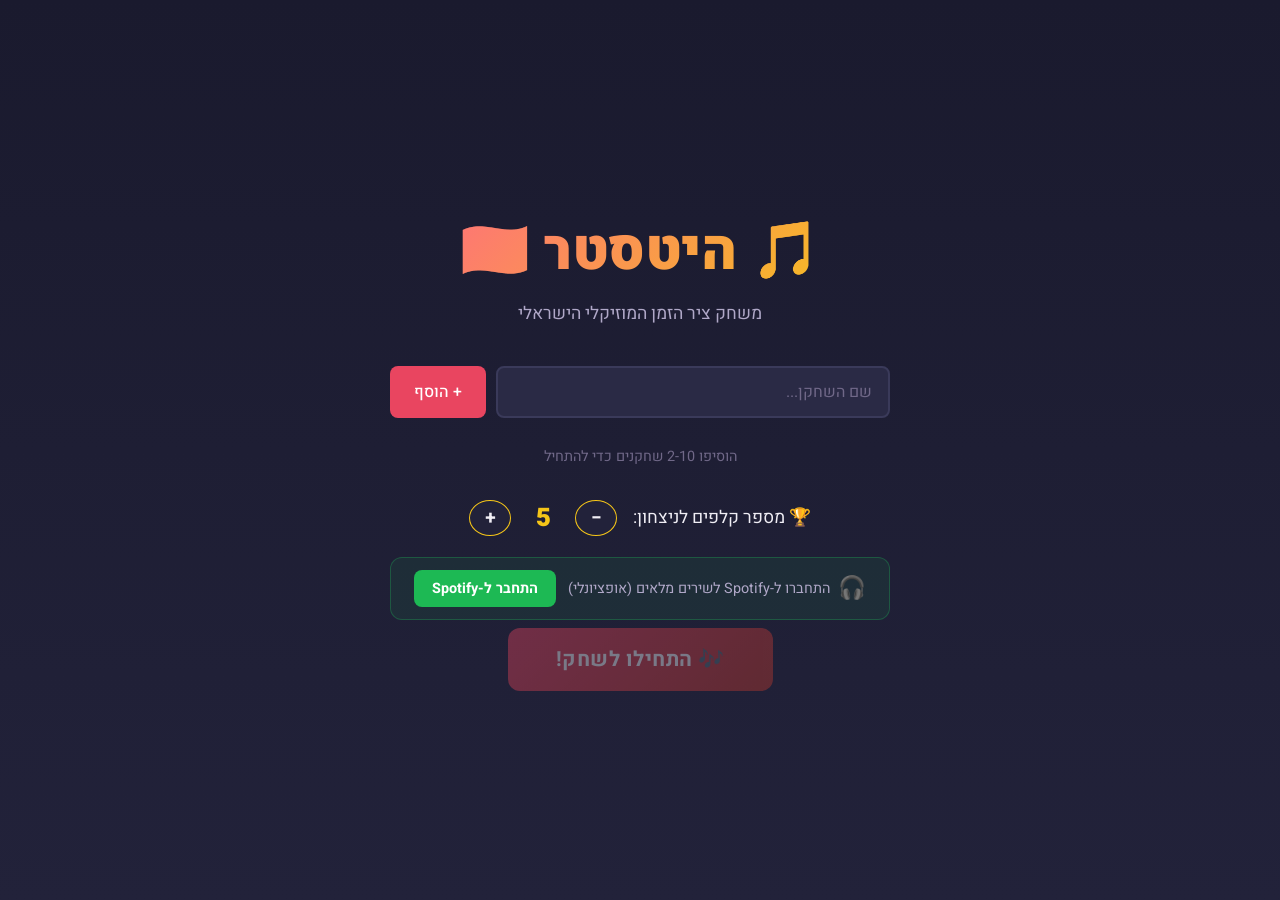
<file: index.html>
<!DOCTYPE html>
<html lang="he" dir="rtl">
<head>
    <meta charset="UTF-8">
    <meta name="viewport" content="width=device-width, initial-scale=1.0">
    <title>Hitster - היטסטר ישראלי</title>
    <link rel="preconnect" href="https://fonts.googleapis.com">
    <link rel="preconnect" href="https://fonts.gstatic.com" crossorigin>
    <link href="https://fonts.googleapis.com/css2?family=Heebo:wght@300;400;500;700;900&display=swap" rel="stylesheet">
    <link rel="stylesheet" href="style.css?v=6">
</head>
<body>
    <!-- Setup Screen -->
    <div id="setup-screen" class="screen active">
        <div class="setup-container">
            <h1 class="game-title">🎵 היטסטר 🇮🇱</h1>
            <p class="game-subtitle">משחק ציר הזמן המוזיקלי הישראלי</p>

            <div class="player-input-section">
                <div class="input-row">
                    <input type="text" id="player-name-input" placeholder="שם השחקן..." maxlength="20" autocomplete="off">
                    <button id="add-player-btn" class="btn btn-add">+ הוסף</button>
                </div>
                <div id="player-list" class="player-list"></div>
                <p class="player-count-hint" id="player-count-hint">הוסיפו 2-10 שחקנים כדי להתחיל</p>
            </div>

            <div class="cards-to-win-setting">
                <label for="cards-to-win-input">🏆 מספר קלפים לניצחון:</label>
                <div class="cards-to-win-control">
                    <button class="btn btn-small" onclick="app.adjustCardsToWin(-1)">−</button>
                    <span id="cards-to-win-value" class="cards-to-win-value">5</span>
                    <button class="btn btn-small" onclick="app.adjustCardsToWin(1)">+</button>
                </div>
            </div>

            <div class="spotify-login-section">
                <div class="spotify-login-info">
                    <span class="spotify-logo">🎧</span>
                    <span class="spotify-login-text" id="spotify-login-text">התחברו ל-Spotify לשירים מלאים (אופציונלי)</span>
                </div>
                <button class="btn btn-spotify-login" id="spotify-login-btn" onclick="app.openSpotifyLogin()">התחבר ל-Spotify</button>
            </div>

            <button id="start-game-btn" class="btn btn-start" disabled>🎶 התחילו לשחק!</button>
        </div>
    </div>

    <!-- Game Screen -->
    <div id="game-screen" class="screen">
        <!-- Top Bar -->
        <div class="top-bar">
            <div class="round-info">סיבוב <span id="round-number">1</span></div>
            <div class="current-player-label">תור של: <span id="current-player-name" class="highlight-name"></span></div>
            <div class="cards-to-win">🏆 יעד: <span id="cards-to-win-display">5</span> קלפים</div>
        </div>

        <!-- Main Game Area -->
        <div class="game-main">
            <!-- Left: Scoreboard -->
            <div class="scoreboard-panel">
                <h3>🏅 טבלת ניקוד</h3>
                <div id="scoreboard"></div>
            </div>

            <!-- Center: Game Play Area -->
            <div class="play-area">
                <!-- Spotify Player with Overlay -->
                <div class="player-section">
                    <div class="player-wrapper" id="spotify-container">
                        <div id="spotify-embed"></div>
                        <div class="player-overlay" id="player-overlay">
                            <button class="btn btn-play-overlay" onclick="app.playFromOverlay()">▶ נגן שיר</button>
                        </div>
                    </div>
                    <div class="song-info hidden" id="song-info"></div>
                </div>

                <!-- Timeline -->
                <div class="timeline-section">
                    <h3 id="timeline-title">ציר הזמן של <span id="timeline-player-name"></span></h3>
                    <div class="timeline-container" id="timeline-container">
                        <div class="timeline-line"></div>
                        <div class="timeline-cards" id="timeline-cards"></div>
                    </div>
                    <div class="placement-hint" id="placement-hint">בחרו מיקום על ציר הזמן למקם את הקלף</div>
                </div>

                <!-- Action Buttons -->
                <div class="action-buttons" id="action-buttons">
                    <div class="reveal-action">
                        <button class="btn btn-reveal-overlay" onclick="app.toggleOverlay()">👁️ חשוף שם השיר</button>
                    </div>
                    <div class="primary-actions">
                        <button class="btn btn-correct" onclick="app.markCorrect()">✅ נכון!</button>
                        <button class="btn btn-wrong" onclick="app.markWrong()">❌ לא נכון</button>
                    </div>
                    <div class="secondary-actions">
                        <button class="btn btn-token" onclick="app.earnToken()" id="earn-token-btn">🎤 מכיר את השיר (+1 טוקן)</button>
                        <button class="btn btn-token-action" onclick="app.skipSong()" id="skip-btn">⏭️ דלג (1 טוקן)</button>
                        <button class="btn btn-token-action" onclick="app.tradeTokens()" id="trade-btn">🔄 החלף 3 טוקנים בקלף חינם</button>
                    </div>
                    <div class="next-turn-row">
                        <button class="btn btn-next" onclick="app.nextTurn()">➡️ תור הבא</button>
                    </div>
                </div>
            </div>
        </div>
    </div>

    <!-- Winner Overlay (floats on top of game screen) -->
    <div id="winner-overlay" class="winner-overlay hidden">
        <div class="winner-container">
            <div class="confetti" id="confetti"></div>
            <h1 class="winner-title">🏆 יש לנו מנצח! 🏆</h1>
            <div class="winner-name" id="winner-name"></div>
            <div class="winner-subtitle">היטסטר הרשמי של הערב!</div>

            <div class="final-scoreboard" id="final-scoreboard"></div>

            <button class="btn btn-start" onclick="app.resetGame()">🔄 שחקו שוב</button>
        </div>
    </div>

    <script src="https://open.spotify.com/embed/iframe-api/v1"></script>
    <script src="songs.js"></script>
    <script src="app.js"></script>
</body>
</html>
</file>
<file: style.css>
/* === Base Reset & Theme === */
* {
    margin: 0;
    padding: 0;
    box-sizing: border-box;
}

:root {
    --bg-primary: #1a1a2e;
    --bg-secondary: #22223a;
    --bg-card: #2a2a45;
    --bg-hover: #33335a;
    --accent: #e94560;
    --accent-light: #ff6b81;
    --gold: #f5c518;
    --green: #2ecc71;
    --red: #e74c3c;
    --text-primary: #f0eef5;
    --text-secondary: #b0a8c8;
    --text-muted: #706888;
    --border: #3a3a5a;
    --shadow: rgba(0, 0, 0, 0.4);
    --radius: 12px;
    --radius-sm: 8px;
}

body {
    font-family: 'Heebo', sans-serif;
    background: var(--bg-primary);
    color: var(--text-primary);
    min-height: 100vh;
    direction: rtl;
    overflow-x: hidden;
    position: relative;
}


/* === Screens === */
.screen {
    display: none;
    min-height: 100vh;
    position: relative;
    z-index: 1;
}
.screen.active {
    display: flex;
}

/* === Buttons === */
.btn {
    font-family: 'Heebo', sans-serif;
    font-size: 1rem;
    font-weight: 500;
    padding: 10px 20px;
    border: none;
    border-radius: var(--radius-sm);
    cursor: pointer;
    transition: all 0.2s ease;
}
.btn:hover {
    transform: translateY(-1px);
    filter: brightness(1.1);
}
.btn:active {
    transform: translateY(0);
}
.btn:disabled {
    opacity: 0.4;
    cursor: not-allowed;
    transform: none;
}

.btn-add {
    background: var(--accent);
    color: white;
    padding: 10px 24px;
}
/* Cards to win setting */
.cards-to-win-setting {
    display: flex;
    align-items: center;
    justify-content: center;
    gap: 16px;
    margin: 16px 0;
    font-size: 1.1rem;
    color: var(--text-primary);
}
.cards-to-win-control {
    display: flex;
    align-items: center;
    gap: 12px;
}
.cards-to-win-value {
    font-size: 1.6rem;
    font-weight: 900;
    color: var(--gold);
    min-width: 40px;
    text-align: center;
}

/* Spotify Login Section */
.spotify-login-section {
    display: flex;
    align-items: center;
    justify-content: center;
    gap: 12px;
    margin: 20px 0 8px;
    padding: 12px 20px;
    background: rgba(30, 215, 96, 0.08);
    border: 1px solid rgba(30, 215, 96, 0.25);
    border-radius: var(--radius);
}
.spotify-login-info {
    display: flex;
    align-items: center;
    gap: 8px;
}
.spotify-logo {
    font-size: 1.4rem;
}
.spotify-login-text {
    font-size: 0.9rem;
    color: var(--text-secondary);
}
.btn-spotify-login {
    background: #1DB954;
    color: #fff;
    border: none;
    padding: 8px 18px;
    border-radius: var(--radius-sm);
    font-weight: 700;
    font-size: 0.9rem;
    cursor: pointer;
    transition: background 0.2s;
    white-space: nowrap;
}
.btn-spotify-login:hover {
    background: #1ed760;
}
.btn-spotify-connected {
    background: rgba(30, 215, 96, 0.2);
    color: #1DB954;
    cursor: default;
}
.btn-spotify-connected:hover {
    background: rgba(30, 215, 96, 0.2);
}
.btn-small {
    background: var(--bg-secondary);
    color: var(--text-primary);
    border: 1px solid var(--gold);
    border-radius: 50%;
    width: 36px;
    height: 36px;
    font-size: 1.2rem;
    font-weight: 700;
    cursor: pointer;
    display: flex;
    align-items: center;
    justify-content: center;
}
.btn-small:hover {
    background: var(--gold);
    color: var(--bg-primary);
}

.btn-start {
    background: linear-gradient(135deg, var(--accent), #c0392b);
    color: white;
    font-size: 1.3rem;
    font-weight: 700;
    padding: 16px 48px;
    border-radius: var(--radius);
    letter-spacing: 0.5px;
}
.btn-correct {
    background: var(--green);
    color: white;
    font-size: 1.1rem;
    padding: 12px 32px;
}
.btn-wrong {
    background: var(--red);
    color: white;
    font-size: 1.1rem;
    padding: 12px 32px;
}
.btn-token {
    background: var(--gold);
    color: #1a1a2e;
    font-weight: 700;
}
.btn-reveal {
    background: var(--bg-hover);
    color: var(--text-primary);
    border: 1px solid var(--border);
}
.btn-token-action {
    background: var(--bg-card);
    color: var(--text-primary);
    border: 1px solid var(--border);
    font-size: 0.9rem;
}
.btn-token-action:disabled {
    opacity: 0.3;
}
.btn-next {
    background: var(--accent);
    color: white;
    font-size: 1.1rem;
    padding: 12px 36px;
}

/* === Setup Screen === */
#setup-screen {
    justify-content: center;
    align-items: center;
    background: linear-gradient(180deg, var(--bg-primary) 0%, var(--bg-secondary) 100%);
}

.setup-container {
    text-align: center;
    max-width: 500px;
    width: 90%;
}

.game-title {
    font-size: 3.5rem;
    font-weight: 900;
    background: linear-gradient(135deg, var(--accent-light), var(--gold));
    -webkit-background-clip: text;
    -webkit-text-fill-color: transparent;
    background-clip: text;
    margin-bottom: 8px;
}

.game-subtitle {
    color: var(--text-secondary);
    font-size: 1.1rem;
    margin-bottom: 40px;
}

.player-input-section {
    margin-bottom: 32px;
}

.input-row {
    display: flex;
    gap: 10px;
    margin-bottom: 16px;
}

.input-row input {
    flex: 1;
    padding: 12px 16px;
    background: var(--bg-card);
    border: 2px solid var(--border);
    border-radius: var(--radius-sm);
    color: var(--text-primary);
    font-family: 'Heebo', sans-serif;
    font-size: 1rem;
    outline: none;
    transition: border-color 0.2s;
}
.input-row input:focus {
    border-color: var(--accent);
}
.input-row input::placeholder {
    color: var(--text-muted);
}

.player-list {
    display: flex;
    flex-direction: column;
    gap: 8px;
    margin-bottom: 12px;
}

.player-item {
    display: flex;
    justify-content: space-between;
    align-items: center;
    padding: 10px 16px;
    background: var(--bg-card);
    border-radius: var(--radius-sm);
    border-right: 4px solid;
    animation: slideIn 0.2s ease;
}

@keyframes slideIn {
    from { opacity: 0; transform: translateX(20px); }
    to { opacity: 1; transform: translateX(0); }
}

.player-item .player-item-name {
    font-weight: 500;
    font-size: 1.05rem;
}

.player-item .remove-btn {
    background: none;
    border: none;
    color: var(--text-muted);
    font-size: 1.2rem;
    cursor: pointer;
    padding: 4px 8px;
    border-radius: 4px;
    transition: all 0.2s;
}
.player-item .remove-btn:hover {
    color: var(--red);
    background: rgba(231, 76, 60, 0.15);
}

.player-count-hint {
    color: var(--text-muted);
    font-size: 0.9rem;
}

/* Player colors */
.player-color-0 { border-color: #e94560; }
.player-color-1 { border-color: #3498db; }
.player-color-2 { border-color: #2ecc71; }
.player-color-3 { border-color: #f39c12; }
.player-color-4 { border-color: #9b59b6; }
.player-color-5 { border-color: #1abc9c; }
.player-color-6 { border-color: #e67e22; }
.player-color-7 { border-color: #e84393; }
.player-color-8 { border-color: #00cec9; }
.player-color-9 { border-color: #fd79a8; }

/* === Game Screen === */
#game-screen {
    flex-direction: column;
    height: 100vh;
    overflow: hidden;
}

.top-bar {
    display: flex;
    justify-content: space-between;
    align-items: center;
    padding: 12px 24px;
    background: var(--bg-secondary);
    border-bottom: 1px solid var(--border);
    font-size: 1.05rem;
}
.top-bar .highlight-name {
    color: var(--accent-light);
    font-weight: 700;
    font-size: 1.2rem;
}
.cards-to-win {
    color: var(--gold);
    font-weight: 500;
}

.game-main {
    display: flex;
    flex: 1;
    overflow: hidden;
    min-height: 0;
}

/* Scoreboard Panel */
.scoreboard-panel {
    width: 220px;
    min-width: 220px;
    padding: 20px;
    background: var(--bg-secondary);
    border-left: 1px solid var(--border);
    overflow-y: auto;
}
.scoreboard-panel h3 {
    margin-bottom: 10px;
    font-size: 1.1rem;
    color: var(--text-secondary);
}

.score-item {
    display: flex;
    align-items: center;
    gap: 8px;
    padding: 8px 10px;
    margin-bottom: 6px;
    border-radius: var(--radius-sm);
    background: var(--bg-card);
    font-size: 1rem;
    transition: all 0.2s;
    border-right: 4px solid transparent;
}
.score-item.active-player {
    background: var(--bg-hover);
    border-right-color: var(--accent);
}

.score-item .score-name {
    flex: 1;
    font-weight: 600;
    white-space: nowrap;
    overflow: hidden;
    text-overflow: ellipsis;
}
.score-item .score-cards {
    color: var(--gold);
    font-weight: 700;
    font-size: 1.3rem;
    min-width: 30px;
    text-align: center;
}
.score-item .score-tokens {
    color: var(--text-muted);
    font-size: 1rem;
    min-width: 36px;
    text-align: center;
}

/* Play Area */
.play-area {
    flex: 1;
    display: flex;
    flex-direction: column;
    padding: 10px 24px;
    gap: 10px;
    overflow: hidden;
}

/* YouTube Player Section */
.player-section {
    width: 100%;
    max-width: 800px;
    margin: 0 auto;
    flex-shrink: 0;
}

.player-wrapper {
    position: relative;
    border-radius: var(--radius);
    overflow: hidden;
    background: #282828;
    min-height: 80px;
}

#spotify-embed iframe {
    display: block;
    border: none;
}

.player-overlay {
    position: absolute;
    top: 0;
    left: 0;
    right: 0;
    bottom: 0;
    background: linear-gradient(135deg, var(--bg-secondary), var(--bg-card));
    display: flex;
    flex-direction: row;
    justify-content: center;
    align-items: center;
    gap: 20px;
    z-index: 10;
    transition: opacity 0.3s ease;
}
.player-overlay.hidden {
    opacity: 0;
    pointer-events: none;
}
.btn-play-overlay {
    background: var(--green);
    color: white;
    font-size: 2.2rem;
    font-weight: 700;
    padding: 20px 50px;
    border: none;
    border-radius: var(--radius-sm);
    cursor: pointer;
    font-family: 'Heebo', sans-serif;
    transition: all 0.2s;
}
.btn-play-overlay:hover {
    filter: brightness(1.15);
    transform: translateY(-2px);
}
.btn-reveal-overlay {
    background: var(--bg-hover);
    color: var(--text-secondary);
    font-size: 1.7rem;
    padding: 18px 32px;
    border: 1px solid var(--border);
    border-radius: var(--radius-sm);
    cursor: pointer;
    font-family: 'Heebo', sans-serif;
    transition: all 0.2s;
}
.btn-reveal-overlay:hover {
    color: var(--text-primary);
    border-color: var(--accent);
}

/* Song Info (shown on reveal) */
.song-info {
    display: flex;
    align-items: center;
    justify-content: center;
    gap: 16px;
    padding: 12px 16px;
    background: var(--bg-secondary);
    border: 1px solid var(--accent);
    border-radius: var(--radius-sm);
    margin-top: 8px;
}
.song-info.hidden {
    display: none;
}
.song-info-year {
    font-size: 1.4rem;
    font-weight: 900;
    color: var(--gold);
}
.song-info-title {
    font-size: 1.1rem;
    font-weight: 700;
    color: var(--text-primary);
}
.song-info-artist {
    font-size: 0.95rem;
    color: var(--text-secondary);
}

/* Timeline Section */
.timeline-section {
    width: 100%;
    flex: 1;
    display: flex;
    flex-direction: column;
    min-height: 0;
}
.timeline-section h3 {
    margin-bottom: 6px;
    font-size: 1.5rem;
    color: var(--text-secondary);
    flex-shrink: 0;
    text-align: center;
}

.timeline-container {
    position: relative;
    flex: 1;
    padding: 10px 10px;
    background: var(--bg-secondary);
    border-radius: var(--radius);
    border: 1px solid var(--border);
    overflow: hidden;
    min-height: 0;
}

.timeline-line {
    display: none;
}

.timeline-cards {
    display: flex;
    flex-wrap: wrap-reverse;
    align-items: flex-start;
    align-content: center;
    justify-content: center;
    gap: 6px;
    height: 100%;
    position: relative;
    z-index: 1;
    padding: 0 4px;
    direction: rtl;
}

/* Real playing card style */
.timeline-card {
    flex-shrink: 0;
    width: 180px;
    height: 240px;
    text-align: center;
    animation: cardAppear 0.4s ease;
    direction: rtl;
    position: relative;
    perspective: 600px;
}

/* 3D Flip Card */
.flip-card-inner {
    width: 100%;
    height: 100%;
    position: relative;
    transition: transform 0.6s ease;
    transform-style: preserve-3d;
}
.flip-card:hover .flip-card-inner {
    transform: rotateY(180deg);
}
.flip-card-front,
.flip-card-back {
    position: absolute;
    width: 100%;
    height: 100%;
    backface-visibility: hidden;
    -webkit-backface-visibility: hidden;
    border-radius: 12px;
    border: 2px solid var(--gold);
    box-shadow: 0 4px 16px var(--shadow), inset 0 1px 0 rgba(255, 215, 0, 0.15);
    overflow: hidden;
}
.flip-card-front {
    background: linear-gradient(145deg, #1e1e3a, #16162b);
}
.flip-card-front::before {
    content: '';
    position: absolute;
    inset: 5px;
    border: 1px solid rgba(255, 215, 0, 0.2);
    border-radius: 9px;
    pointer-events: none;
}
.flip-card-back {
    transform: rotateY(180deg);
    background-size: cover;
    background-position: center;
    background-color: #1a1a2e;
}
.flip-back-overlay {
    width: 100%;
    height: 100%;
    background: linear-gradient(to top, rgba(0,0,0,0.85) 0%, rgba(0,0,0,0.3) 50%, rgba(0,0,0,0.1) 100%);
    display: flex;
    flex-direction: column;
    justify-content: flex-end;
    align-items: center;
    padding: 12px 8px;
    direction: rtl;
}
.flip-back-artist {
    font-size: 1.1rem;
    font-weight: 700;
    color: var(--gold);
    text-shadow: 0 2px 8px rgba(0,0,0,0.8);
}
.flip-back-title {
    font-size: 0.85rem;
    color: var(--text-primary);
    text-shadow: 0 1px 4px rgba(0,0,0,0.8);
    margin-top: 2px;
}
.flip-back-year {
    font-size: 1.4rem;
    font-weight: 900;
    color: var(--gold);
    text-shadow: 0 2px 8px rgba(0,0,0,0.8);
    margin-top: 4px;
}

.card-inner {
    display: flex;
    flex-direction: column;
    height: 100%;
    padding: 6px 8px;
    position: relative;
}

.card-corner {
    font-size: 1rem;
    font-weight: 700;
    color: var(--gold);
    opacity: 0.7;
    line-height: 1;
}
.card-corner-top {
    text-align: left;
}
.card-corner-bottom {
    text-align: right;
    transform: rotate(180deg);
}

.card-center {
    flex: 1;
    display: flex;
    flex-direction: column;
    align-items: center;
    justify-content: center;
    gap: 1px;
}

.card-icon {
    font-size: 2rem;
    color: var(--gold);
    text-shadow: 0 0 12px rgba(255, 215, 0, 0.4);
    margin-bottom: 2px;
}

@keyframes cardAppear {
    from { opacity: 0; transform: scale(0.7) rotateY(20deg); }
    to { opacity: 1; transform: scale(1) rotateY(0deg); }
}

.timeline-card .card-year {
    font-size: 2rem;
    font-weight: 900;
    color: var(--gold);
    text-shadow: 0 0 10px rgba(240, 208, 112, 0.2);
    margin-bottom: 2px;
}
.timeline-card .card-title {
    font-weight: 600;
    font-size: 0.95rem;
    color: var(--text-primary);
    white-space: nowrap;
    overflow: hidden;
    text-overflow: ellipsis;
    max-width: 155px;
}
.timeline-card .card-artist {
    color: var(--text-secondary);
    font-size: 0.85rem;
    white-space: nowrap;
    overflow: hidden;
    text-overflow: ellipsis;
    max-width: 155px;
}

/* Placement slots */
.placement-slot {
    flex-shrink: 0;
    width: 105px;
    height: 240px;
    border: 2px dashed var(--gold);
    border-radius: 10px;
    display: flex;
    justify-content: center;
    align-items: center;
    cursor: pointer;
    transition: all 0.2s;
    background: rgba(245, 197, 24, 0.05);
}
.placement-slot:hover {
    background: rgba(245, 197, 24, 0.15);
    border-color: var(--accent-light);
    transform: scale(1.03);
}
.placement-slot.selected {
    background: rgba(245, 197, 24, 0.2);
    border-color: var(--gold);
    border-style: solid;
    box-shadow: 0 0 12px rgba(245, 197, 24, 0.3);
}
.placement-slot .slot-label {
    color: var(--gold);
    font-size: 0.9rem;
    font-weight: 500;
    text-align: center;
    direction: ltr;
}

.placement-hint {
    text-align: center;
    color: var(--text-muted);
    font-size: 0.8rem;
    margin-top: 4px;
    flex-shrink: 0;
}

/* Action Buttons */
.action-buttons {
    display: flex;
    flex-direction: column;
    align-items: center;
    gap: 6px;
    flex-shrink: 0;
}
.reveal-action {
    display: flex;
    justify-content: center;
}
.reveal-action .btn-reveal-overlay {
    font-size: 1.2rem;
    padding: 10px 28px;
}
.primary-actions {
    display: flex;
    gap: 12px;
}
.secondary-actions {
    display: flex;
    gap: 10px;
    flex-wrap: wrap;
    justify-content: center;
}
.next-turn-row {
    display: flex;
    justify-content: center;
}

/* === Winner Overlay === */
.winner-overlay {
    position: fixed;
    top: 0;
    left: 0;
    right: 0;
    bottom: 0;
    background: rgba(10, 10, 25, 0.35);
    backdrop-filter: blur(4px);
    display: flex;
    justify-content: center;
    align-items: center;
    z-index: 1000;
    text-align: center;
    animation: overlayFadeIn 0.5s ease;
}
.winner-overlay.hidden {
    display: none;
}
@keyframes overlayFadeIn {
    from { opacity: 0; }
    to { opacity: 1; }
}

.winner-container {
    position: relative;
    background: linear-gradient(145deg, rgba(30, 30, 58, 0.95), rgba(22, 22, 43, 0.95));
    border: 2px solid var(--gold);
    border-radius: 20px;
    padding: 40px 50px;
    box-shadow: 0 20px 60px rgba(0, 0, 0, 0.6), 0 0 40px rgba(245, 197, 24, 0.15);
    max-width: 500px;
    width: 90%;
}

.winner-title {
    font-size: 2.8rem;
    font-weight: 900;
    color: var(--gold);
    margin-bottom: 16px;
    animation: pulse 2s ease-in-out infinite;
}

@keyframes pulse {
    0%, 100% { transform: scale(1); }
    50% { transform: scale(1.05); }
}

.winner-name {
    font-size: 2.2rem;
    font-weight: 700;
    color: var(--accent-light);
    margin-bottom: 8px;
}

.winner-subtitle {
    color: var(--text-secondary);
    font-size: 1.1rem;
    margin-bottom: 32px;
}

.final-scoreboard {
    max-width: 400px;
    margin: 0 auto 32px;
    text-align: right;
}

.final-score-item {
    display: flex;
    justify-content: space-between;
    align-items: center;
    padding: 10px 16px;
    margin-bottom: 6px;
    background: var(--bg-card);
    border-radius: var(--radius-sm);
    border-right: 4px solid transparent;
}
.final-score-item.winner {
    background: rgba(245, 197, 24, 0.15);
    border-right-color: var(--gold);
}
.final-score-item .final-rank {
    min-width: 30px;
    font-weight: 700;
    color: var(--text-secondary);
}
.final-score-item .final-name {
    flex: 1;
    font-weight: 500;
}
.final-score-item .final-cards {
    color: var(--gold);
    font-weight: 700;
    font-size: 1.1rem;
}

/* Confetti */
.confetti {
    position: fixed;
    top: 0;
    left: 0;
    right: 0;
    bottom: 0;
    pointer-events: none;
    z-index: 100;
}
.confetti-piece {
    position: absolute;
    width: 10px;
    height: 10px;
    top: -10px;
    animation: confettiFall linear forwards;
}

@keyframes confettiFall {
    to {
        top: 110vh;
        transform: rotate(720deg);
    }
}

/* === Game Animations === */

/* Correct answer - green glow pulse on timeline */
@keyframes correctFlash {
    0% { box-shadow: 0 0 0 0 rgba(46, 204, 113, 0.6); }
    40% { box-shadow: 0 0 30px 10px rgba(46, 204, 113, 0.4); }
    100% { box-shadow: none; }
}
.timeline-container.anim-correct {
    animation: correctFlash 0.8s ease-out;
}

/* Wrong answer - red shake */
@keyframes wrongShake {
    0%, 100% { transform: translateX(0); }
    15% { transform: translateX(-12px); }
    30% { transform: translateX(10px); }
    45% { transform: translateX(-8px); }
    60% { transform: translateX(6px); }
    75% { transform: translateX(-3px); }
}
@keyframes wrongFlash {
    0% { box-shadow: 0 0 0 0 rgba(231, 76, 60, 0.6); }
    40% { box-shadow: 0 0 30px 10px rgba(231, 76, 60, 0.4); }
    100% { box-shadow: none; }
}
.timeline-container.anim-wrong {
    animation: wrongShake 0.5s ease-out, wrongFlash 0.8s ease-out;
}

/* Token earned - coin bounce */
@keyframes tokenEarned {
    0% { transform: scale(1); }
    30% { transform: scale(1.4) rotate(-10deg); }
    50% { transform: scale(1.2) rotate(5deg); }
    70% { transform: scale(1.3) rotate(-3deg); }
    100% { transform: scale(1) rotate(0deg); }
}
.score-item.anim-token .score-tokens {
    animation: tokenEarned 0.6s ease;
    color: var(--gold) !important;
}

/* Score update - card count pop */
@keyframes scorePop {
    0% { transform: scale(1); }
    50% { transform: scale(1.6); color: var(--green); }
    100% { transform: scale(1); }
}
.score-item.anim-score .score-cards {
    animation: scorePop 0.5s ease;
}

/* Turn change - player name entrance */
@keyframes playerNameSlide {
    0% { opacity: 0; transform: translateY(-15px); }
    100% { opacity: 1; transform: translateY(0); }
}
.highlight-name.anim-turn {
    animation: playerNameSlide 0.4s ease-out;
}

/* Slot selected - glow pulse */
@keyframes slotPulse {
    0%, 100% { box-shadow: 0 0 12px rgba(245, 197, 24, 0.3); }
    50% { box-shadow: 0 0 24px rgba(245, 197, 24, 0.6); }
}
.placement-slot.selected {
    animation: slotPulse 1.5s ease-in-out infinite;
}

/* Song reveal - info bar slide in */
@keyframes infoSlideIn {
    0% { opacity: 0; transform: translateY(-10px); }
    100% { opacity: 1; transform: translateY(0); }
}
.song-info:not(.hidden) {
    animation: infoSlideIn 0.4s ease-out;
}

/* Skip song - card flip out */
@keyframes skipFlip {
    0% { transform: perspective(400px) rotateY(0); opacity: 1; }
    100% { transform: perspective(400px) rotateY(90deg); opacity: 0; }
}
.player-wrapper.anim-skip {
    animation: skipFlip 0.4s ease-in;
}

/* Player overlay play button pulse */
@keyframes playPulse {
    0%, 100% { box-shadow: 0 0 0 0 rgba(46, 204, 113, 0.4); }
    50% { box-shadow: 0 0 20px 8px rgba(46, 204, 113, 0.2); }
}
.btn-play-overlay {
    animation: playPulse 2s ease-in-out infinite;
}

/* Placement hint message animation */
@keyframes hintFade {
    0% { opacity: 0; transform: translateY(5px); }
    100% { opacity: 1; transform: translateY(0); }
}
.placement-hint.anim-hint {
    animation: hintFade 0.3s ease-out;
}

/* Round counter bump */
@keyframes roundBump {
    0% { transform: scale(1); }
    50% { transform: scale(1.3); color: var(--gold); }
    100% { transform: scale(1); }
}
.round-info.anim-round {
    animation: roundBump 0.5s ease;
}

/* === Responsive === */

/* Tablet (769px - 1024px) */
@media (max-width: 1024px) {
    .game-main {
        flex-direction: column;
    }
    .scoreboard-panel {
        width: 100%;
        min-width: unset;
        border-left: none;
        border-bottom: 1px solid var(--border);
        display: flex;
        flex-wrap: nowrap;
        overflow-x: auto;
        gap: 8px;
        padding: 8px 16px;
        justify-content: center;
    }
    .scoreboard-panel h3 {
        display: none;
    }
    .score-item {
        margin-bottom: 0;
        padding: 6px 12px;
        font-size: 0.9rem;
        white-space: nowrap;
        flex-shrink: 0;
    }
    .score-item .score-cards {
        font-size: 1.1rem;
    }

    /* Slightly smaller cards for tablet */
    .timeline-card {
        width: 120px;
        height: 170px;
    }
    .placement-slot {
        width: 70px;
        height: 170px;
    }
    .timeline-card .card-year {
        font-size: 1.4rem;
    }
    .timeline-card .card-title {
        font-size: 0.8rem;
        max-width: 100px;
    }
    .timeline-card .card-artist {
        font-size: 0.7rem;
        max-width: 100px;
    }
    .card-icon {
        font-size: 1.5rem;
    }

    /* Smaller play/reveal buttons */
    .btn-play-overlay {
        font-size: 1.6rem;
        padding: 14px 36px;
    }
    .btn-reveal-overlay {
        font-size: 1.3rem;
        padding: 12px 24px;
    }
    .player-wrapper {
        min-height: 90px;
    }
}

/* Mobile phones */
@media (max-width: 767px) {
    #game-screen {
        height: 100vh;
        height: 100dvh;
        overflow-y: auto;
        overflow-x: hidden;
    }

    .top-bar {
        padding: 6px 12px;
        font-size: 0.85rem;
        flex-wrap: wrap;
        gap: 4px;
        justify-content: center;
    }
    .top-bar .highlight-name {
        font-size: 1rem;
    }

    .game-main {
        flex-direction: column;
    }

    /* Compact horizontal scoreboard */
    .scoreboard-panel {
        width: 100%;
        min-width: unset;
        border-left: none;
        border-bottom: 1px solid var(--border);
        display: flex;
        flex-wrap: nowrap;
        overflow-x: auto;
        gap: 6px;
        padding: 6px 8px;
    }
    .scoreboard-panel h3 {
        display: none;
    }
    .score-item {
        margin-bottom: 0;
        padding: 4px 8px;
        font-size: 0.8rem;
        white-space: nowrap;
        flex-shrink: 0;
    }
    .score-item .score-cards {
        font-size: 0.95rem;
        min-width: 20px;
    }
    .score-item .score-tokens {
        font-size: 0.8rem;
        min-width: 24px;
    }

    /* Play area compact */
    .play-area {
        padding: 6px 10px;
        gap: 6px;
    }

    /* Smaller player section */
    .player-section {
        max-width: 100%;
    }
    .player-wrapper {
        min-height: 70px;
    }
    .btn-play-overlay {
        font-size: 1.2rem;
        padding: 10px 24px;
    }
    .btn-reveal-overlay {
        font-size: 1rem;
        padding: 10px 18px;
    }
    .player-overlay {
        gap: 10px;
    }

    /* Song info compact */
    .song-info {
        padding: 6px 10px;
        gap: 8px;
        margin-top: 4px;
    }
    .song-info-year {
        font-size: 1.1rem;
    }
    .song-info-title {
        font-size: 0.9rem;
    }
    .song-info-artist {
        font-size: 0.8rem;
    }

    /* Timeline section */
    .timeline-section h3 {
        font-size: 1rem;
        margin-bottom: 4px;
    }

    .timeline-container {
        padding: 6px 4px;
    }

    /* Smaller cards for mobile */
    .timeline-cards {
        gap: 4px;
        padding: 0 2px;
    }
    .timeline-card {
        width: 90px;
        height: 130px;
    }
    .flip-card-front::before {
        inset: 3px;
    }
    .card-inner {
        padding: 3px 4px;
    }
    .card-corner {
        font-size: 0.6rem;
    }
    .card-icon {
        font-size: 1.1rem;
        margin-bottom: 1px;
    }
    .timeline-card .card-year {
        font-size: 1.1rem;
        margin-bottom: 1px;
    }
    .timeline-card .card-title {
        font-size: 0.6rem;
        max-width: 75px;
    }
    .timeline-card .card-artist {
        font-size: 0.55rem;
        max-width: 75px;
    }
    .flip-back-artist {
        font-size: 0.7rem;
    }
    .flip-back-title {
        font-size: 0.55rem;
    }
    .flip-back-year {
        font-size: 0.9rem;
    }
    .flip-back-overlay {
        padding: 6px 4px;
    }

    /* Smaller slots */
    .placement-slot {
        width: 55px;
        height: 130px;
    }
    .placement-slot .slot-label {
        font-size: 0.6rem;
    }

    /* Action buttons compact */
    .action-buttons {
        gap: 4px;
    }
    .primary-actions {
        gap: 8px;
    }
    .btn-correct, .btn-wrong {
        font-size: 0.9rem;
        padding: 8px 18px;
    }
    .btn-token {
        font-size: 0.85rem;
        padding: 6px 14px;
    }
    .btn-token-action {
        font-size: 0.75rem;
        padding: 6px 10px;
    }
    .btn-next {
        font-size: 0.9rem;
        padding: 8px 20px;
    }
    .reveal-action .btn-reveal-overlay {
        font-size: 0.95rem;
        padding: 8px 18px;
    }

    .placement-hint {
        font-size: 0.7rem;
    }

    /* Setup screen mobile */
    .game-title {
        font-size: 2.2rem;
    }
    .game-subtitle {
        font-size: 0.9rem;
        margin-bottom: 24px;
    }

    /* Winner overlay mobile */
    .winner-container {
        padding: 24px 20px;
    }
    .winner-title {
        font-size: 1.8rem;
    }
    .winner-name {
        font-size: 1.5rem;
    }
    .winner-subtitle {
        font-size: 0.9rem;
        margin-bottom: 20px;
    }
}
</file>
